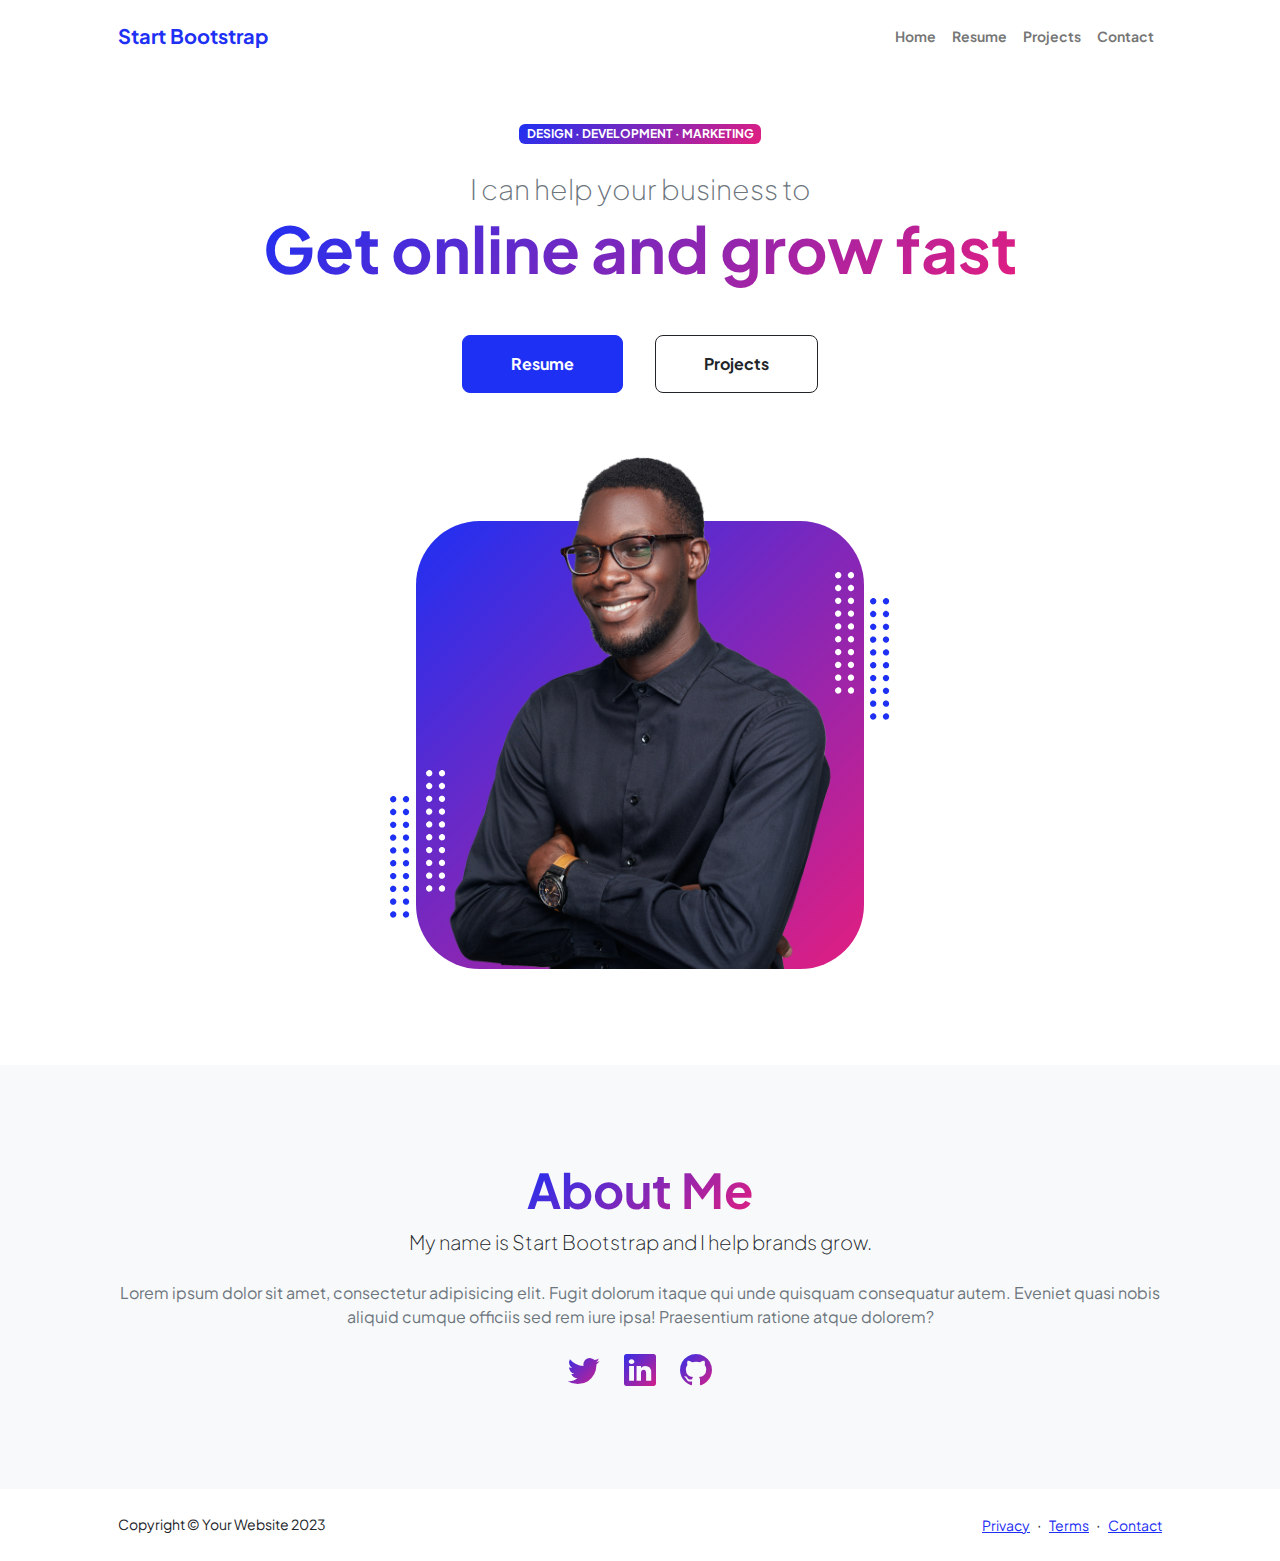
<file: index.html>
<!DOCTYPE html>
<html lang="en">
    <head>
        <meta charset="utf-8" />
        <meta name="viewport" content="width=device-width, initial-scale=1, shrink-to-fit=no" />
        <meta name="description" content="" />
        <meta name="author" content="" />
        <title>Personal - Start Bootstrap Theme</title>
        <!-- Favicon-->
        <link rel="icon" type="image/x-icon" href="assets/favicon.ico" />
        <!-- Custom Google font-->
        <link rel="preconnect" href="https://fonts.googleapis.com" />
        <link rel="preconnect" href="https://fonts.gstatic.com" crossorigin />
        <link href="https://fonts.googleapis.com/css2?family=Plus+Jakarta+Sans:wght@100;200;300;400;500;600;700;800;900&amp;display=swap" rel="stylesheet" />
        <!-- Bootstrap icons-->
        <link href="https://cdn.jsdelivr.net/npm/bootstrap-icons@1.8.1/font/bootstrap-icons.css" rel="stylesheet" />
        <!-- Core theme CSS (includes Bootstrap)-->
        <link href="css/styles.css" rel="stylesheet" />
    </head>
    <body class="d-flex flex-column h-100">
        <main class="flex-shrink-0">
            <!-- Navigation-->
            <nav class="navbar navbar-expand-lg navbar-light bg-white py-3">
                <div class="container px-5">
                    <a class="navbar-brand" href="index.html"><span class="fw-bolder text-primary">Start Bootstrap</span></a>
                    <button class="navbar-toggler" type="button" data-bs-toggle="collapse" data-bs-target="#navbarSupportedContent" aria-controls="navbarSupportedContent" aria-expanded="false" aria-label="Toggle navigation"><span class="navbar-toggler-icon"></span></button>
                    <div class="collapse navbar-collapse" id="navbarSupportedContent">
                        <ul class="navbar-nav ms-auto mb-2 mb-lg-0 small fw-bolder">
                            <li class="nav-item"><a class="nav-link" href="index.html">Home</a></li>
                            <li class="nav-item"><a class="nav-link" href="resume.html">Resume</a></li>
                            <li class="nav-item"><a class="nav-link" href="projects.html">Projects</a></li>
                            <li class="nav-item"><a class="nav-link" href="contact.html">Contact</a></li>
                        </ul>
                    </div>
                </div>
            </nav>
            <!-- Header-->
            <header class="py-5">
                <div class="container px-5 pb-5">
                    <div class="row gx-5 align-items-center">
                        <div class="col-xxl-5">
                            <!-- Header text content-->
                            <div class="text-center text-xxl-start">
                                <div class="badge bg-gradient-primary-to-secondary text-white mb-4"><div class="text-uppercase">Design &middot; Development &middot; Marketing</div></div>
                                <div class="fs-3 fw-light text-muted">I can help your business to</div>
                                <h1 class="display-3 fw-bolder mb-5"><span class="text-gradient d-inline">Get online and grow fast</span></h1>
                                <div class="d-grid gap-3 d-sm-flex justify-content-sm-center justify-content-xxl-start mb-3">
                                    <a class="btn btn-primary btn-lg px-5 py-3 me-sm-3 fs-6 fw-bolder" href="resume.html">Resume</a>
                                    <a class="btn btn-outline-dark btn-lg px-5 py-3 fs-6 fw-bolder" href="projects.html">Projects</a>
                                </div>
                            </div>
                        </div>
                        <div class="col-xxl-7">
                            <!-- Header profile picture-->
                            <div class="d-flex justify-content-center mt-5 mt-xxl-0">
                                <div class="profile bg-gradient-primary-to-secondary">
                                    <!-- TIP: For best results, use a photo with a transparent background like the demo example below-->
                                    <!-- Watch a tutorial on how to do this on YouTube (link)-->
                                    <img class="profile-img" src="assets/profile.png" alt="..." />
                                    <div class="dots-1">
                                        <!-- SVG Dots-->
                                        <svg version="1.1" xmlns="http://www.w3.org/2000/svg" xmlns:xlink="http://www.w3.org/1999/xlink" x="0px" y="0px" viewBox="0 0 191.6 1215.4" style="enable-background: new 0 0 191.6 1215.4" xml:space="preserve">
                                            <g transform="translate(0.000000,1280.000000) scale(0.100000,-0.100000)">
                                                <path d="M227.7,12788.6c-105-35-200-141-222-248c-43-206,163-412,369-369c155,32,275,190,260,339c-11,105-90,213-190,262        C383.7,12801.6,289.7,12808.6,227.7,12788.6z"></path>
                                                <path d="M1507.7,12788.6c-151-50-253-216-222-362c25-119,136-230,254-255c194-41,395,142,375,339c-11,105-90,213-190,262        C1663.7,12801.6,1569.7,12808.6,1507.7,12788.6z"></path>
                                                <path d="M227.7,11508.6c-105-35-200-141-222-248c-43-206,163-412,369-369c155,32,275,190,260,339c-11,105-90,213-190,262        C383.7,11521.6,289.7,11528.6,227.7,11508.6z"></path>
                                                <path d="M1507.7,11508.6c-151-50-253-216-222-362c25-119,136-230,254-255c194-41,395,142,375,339c-11,105-90,213-190,262        C1663.7,11521.6,1569.7,11528.6,1507.7,11508.6z"></path>
                                                <path d="M227.7,10228.6c-105-35-200-141-222-248c-43-206,163-412,369-369c155,32,275,190,260,339c-11,105-90,213-190,262        C383.7,10241.6,289.7,10248.6,227.7,10228.6z"></path>
                                                <path d="M1507.7,10228.6c-105-35-200-141-222-248c-43-206,163-412,369-369c155,32,275,190,260,339c-11,105-90,213-190,262        C1663.7,10241.6,1569.7,10248.6,1507.7,10228.6z"></path>
                                                <path d="M227.7,8948.6c-105-35-200-141-222-248c-43-206,163-412,369-369c155,32,275,190,260,339c-11,105-90,213-190,262        C383.7,8961.6,289.7,8968.6,227.7,8948.6z"></path>
                                                <path d="M1507.7,8948.6c-105-35-200-141-222-248c-43-206,163-412,369-369c155,32,275,190,260,339c-11,105-90,213-190,262        C1663.7,8961.6,1569.7,8968.6,1507.7,8948.6z"></path>
                                                <path d="M227.7,7668.6c-105-35-200-141-222-248c-43-206,163-412,369-369c155,32,275,190,260,339c-11,105-90,213-190,262        C383.7,7681.6,289.7,7688.6,227.7,7668.6z"></path>
                                                <path d="M1507.7,7668.6c-105-35-200-141-222-248c-43-206,163-412,369-369c155,32,275,190,260,339c-11,105-90,213-190,262        C1663.7,7681.6,1569.7,7688.6,1507.7,7668.6z"></path>
                                                <path d="M227.7,6388.6c-105-35-200-141-222-248c-43-206,163-412,369-369c155,32,275,190,260,339c-11,105-90,213-190,262        C383.7,6401.6,289.7,6408.6,227.7,6388.6z"></path>
                                                <path d="M1507.7,6388.6c-105-35-200-141-222-248c-43-206,163-412,369-369c155,32,275,190,260,339c-11,105-90,213-190,262        C1663.7,6401.6,1569.7,6408.6,1507.7,6388.6z"></path>
                                                <path d="M227.7,5108.6c-105-35-200-141-222-248c-43-206,163-412,369-369c155,32,275,190,260,339c-11,105-90,213-190,262        C383.7,5121.6,289.7,5128.6,227.7,5108.6z"></path>
                                                <path d="M1507.7,5108.6c-105-35-200-141-222-248c-43-206,163-412,369-369c155,32,275,190,260,339c-11,105-90,213-190,262        C1663.7,5121.6,1569.7,5128.6,1507.7,5108.6z"></path>
                                                <path d="M227.7,3828.6c-105-35-200-141-222-248c-43-206,163-412,369-369c155,32,275,190,260,339c-11,105-90,213-190,262        C383.7,3841.6,289.7,3848.6,227.7,3828.6z"></path>
                                                <path d="M1507.7,3828.6c-105-35-200-141-222-248c-43-206,163-412,369-369c155,32,275,190,260,339c-11,105-90,213-190,262        C1663.7,3841.6,1569.7,3848.6,1507.7,3828.6z"></path>
                                                <path d="M227.7,2548.6c-105-35-200-141-222-248c-43-206,163-412,369-369c155,32,275,190,260,339c-11,105-90,213-190,262        C383.7,2561.6,289.7,2568.6,227.7,2548.6z"></path>
                                                <path d="M1507.7,2548.6c-105-35-200-141-222-248c-43-206,163-412,369-369c155,32,275,190,260,339c-11,105-90,213-190,262        C1663.7,2561.6,1569.7,2568.6,1507.7,2548.6z"></path>
                                                <path d="M227.7,1268.6c-105-35-200-141-222-248c-43-206,163-412,369-369c155,32,275,190,260,339c-11,105-90,213-190,262        C383.7,1281.6,289.7,1288.6,227.7,1268.6z"></path>
                                                <path d="M1507.7,1268.6c-105-35-200-141-222-248c-43-206,163-412,369-369c155,32,275,190,260,339c-11,105-90,213-190,262        C1663.7,1281.6,1569.7,1288.6,1507.7,1268.6z"></path>
                                            </g>
                                        </svg>
                                        <!-- END of SVG dots-->
                                    </div>
                                    <div class="dots-2">
                                        <!-- SVG Dots-->
                                        <svg version="1.1" xmlns="http://www.w3.org/2000/svg" xmlns:xlink="http://www.w3.org/1999/xlink" x="0px" y="0px" viewBox="0 0 191.6 1215.4" style="enable-background: new 0 0 191.6 1215.4" xml:space="preserve">
                                            <g transform="translate(0.000000,1280.000000) scale(0.100000,-0.100000)">
                                                <path d="M227.7,12788.6c-105-35-200-141-222-248c-43-206,163-412,369-369c155,32,275,190,260,339c-11,105-90,213-190,262        C383.7,12801.6,289.7,12808.6,227.7,12788.6z"></path>
                                                <path d="M1507.7,12788.6c-151-50-253-216-222-362c25-119,136-230,254-255c194-41,395,142,375,339c-11,105-90,213-190,262        C1663.7,12801.6,1569.7,12808.6,1507.7,12788.6z"></path>
                                                <path d="M227.7,11508.6c-105-35-200-141-222-248c-43-206,163-412,369-369c155,32,275,190,260,339c-11,105-90,213-190,262        C383.7,11521.6,289.7,11528.6,227.7,11508.6z"></path>
                                                <path d="M1507.7,11508.6c-151-50-253-216-222-362c25-119,136-230,254-255c194-41,395,142,375,339c-11,105-90,213-190,262        C1663.7,11521.6,1569.7,11528.6,1507.7,11508.6z"></path>
                                                <path d="M227.7,10228.6c-105-35-200-141-222-248c-43-206,163-412,369-369c155,32,275,190,260,339c-11,105-90,213-190,262        C383.7,10241.6,289.7,10248.6,227.7,10228.6z"></path>
                                                <path d="M1507.7,10228.6c-105-35-200-141-222-248c-43-206,163-412,369-369c155,32,275,190,260,339c-11,105-90,213-190,262        C1663.7,10241.6,1569.7,10248.6,1507.7,10228.6z"></path>
                                                <path d="M227.7,8948.6c-105-35-200-141-222-248c-43-206,163-412,369-369c155,32,275,190,260,339c-11,105-90,213-190,262        C383.7,8961.6,289.7,8968.6,227.7,8948.6z"></path>
                                                <path d="M1507.7,8948.6c-105-35-200-141-222-248c-43-206,163-412,369-369c155,32,275,190,260,339c-11,105-90,213-190,262        C1663.7,8961.6,1569.7,8968.6,1507.7,8948.6z"></path>
                                                <path d="M227.7,7668.6c-105-35-200-141-222-248c-43-206,163-412,369-369c155,32,275,190,260,339c-11,105-90,213-190,262        C383.7,7681.6,289.7,7688.6,227.7,7668.6z"></path>
                                                <path d="M1507.7,7668.6c-105-35-200-141-222-248c-43-206,163-412,369-369c155,32,275,190,260,339c-11,105-90,213-190,262        C1663.7,7681.6,1569.7,7688.6,1507.7,7668.6z"></path>
                                                <path d="M227.7,6388.6c-105-35-200-141-222-248c-43-206,163-412,369-369c155,32,275,190,260,339c-11,105-90,213-190,262        C383.7,6401.6,289.7,6408.6,227.7,6388.6z"></path>
                                                <path d="M1507.7,6388.6c-105-35-200-141-222-248c-43-206,163-412,369-369c155,32,275,190,260,339c-11,105-90,213-190,262        C1663.7,6401.6,1569.7,6408.6,1507.7,6388.6z"></path>
                                                <path d="M227.7,5108.6c-105-35-200-141-222-248c-43-206,163-412,369-369c155,32,275,190,260,339c-11,105-90,213-190,262        C383.7,5121.6,289.7,5128.6,227.7,5108.6z"></path>
                                                <path d="M1507.7,5108.6c-105-35-200-141-222-248c-43-206,163-412,369-369c155,32,275,190,260,339c-11,105-90,213-190,262        C1663.7,5121.6,1569.7,5128.6,1507.7,5108.6z"></path>
                                                <path d="M227.7,3828.6c-105-35-200-141-222-248c-43-206,163-412,369-369c155,32,275,190,260,339c-11,105-90,213-190,262        C383.7,3841.6,289.7,3848.6,227.7,3828.6z"></path>
                                                <path d="M1507.7,3828.6c-105-35-200-141-222-248c-43-206,163-412,369-369c155,32,275,190,260,339c-11,105-90,213-190,262        C1663.7,3841.6,1569.7,3848.6,1507.7,3828.6z"></path>
                                                <path d="M227.7,2548.6c-105-35-200-141-222-248c-43-206,163-412,369-369c155,32,275,190,260,339c-11,105-90,213-190,262        C383.7,2561.6,289.7,2568.6,227.7,2548.6z"></path>
                                                <path d="M1507.7,2548.6c-105-35-200-141-222-248c-43-206,163-412,369-369c155,32,275,190,260,339c-11,105-90,213-190,262        C1663.7,2561.6,1569.7,2568.6,1507.7,2548.6z"></path>
                                                <path d="M227.7,1268.6c-105-35-200-141-222-248c-43-206,163-412,369-369c155,32,275,190,260,339c-11,105-90,213-190,262        C383.7,1281.6,289.7,1288.6,227.7,1268.6z"></path>
                                                <path d="M1507.7,1268.6c-105-35-200-141-222-248c-43-206,163-412,369-369c155,32,275,190,260,339c-11,105-90,213-190,262        C1663.7,1281.6,1569.7,1288.6,1507.7,1268.6z"></path>
                                            </g>
                                        </svg>
                                        <!-- END of SVG dots-->
                                    </div>
                                    <div class="dots-3">
                                        <!-- SVG Dots-->
                                        <svg version="1.1" xmlns="http://www.w3.org/2000/svg" xmlns:xlink="http://www.w3.org/1999/xlink" x="0px" y="0px" viewBox="0 0 191.6 1215.4" style="enable-background: new 0 0 191.6 1215.4" xml:space="preserve">
                                            <g transform="translate(0.000000,1280.000000) scale(0.100000,-0.100000)">
                                                <path d="M227.7,12788.6c-105-35-200-141-222-248c-43-206,163-412,369-369c155,32,275,190,260,339c-11,105-90,213-190,262        C383.7,12801.6,289.7,12808.6,227.7,12788.6z"></path>
                                                <path d="M1507.7,12788.6c-151-50-253-216-222-362c25-119,136-230,254-255c194-41,395,142,375,339c-11,105-90,213-190,262        C1663.7,12801.6,1569.7,12808.6,1507.7,12788.6z"></path>
                                                <path d="M227.7,11508.6c-105-35-200-141-222-248c-43-206,163-412,369-369c155,32,275,190,260,339c-11,105-90,213-190,262        C383.7,11521.6,289.7,11528.6,227.7,11508.6z"></path>
                                                <path d="M1507.7,11508.6c-151-50-253-216-222-362c25-119,136-230,254-255c194-41,395,142,375,339c-11,105-90,213-190,262        C1663.7,11521.6,1569.7,11528.6,1507.7,11508.6z"></path>
                                                <path d="M227.7,10228.6c-105-35-200-141-222-248c-43-206,163-412,369-369c155,32,275,190,260,339c-11,105-90,213-190,262        C383.7,10241.6,289.7,10248.6,227.7,10228.6z"></path>
                                                <path d="M1507.7,10228.6c-105-35-200-141-222-248c-43-206,163-412,369-369c155,32,275,190,260,339c-11,105-90,213-190,262        C1663.7,10241.6,1569.7,10248.6,1507.7,10228.6z"></path>
                                                <path d="M227.7,8948.6c-105-35-200-141-222-248c-43-206,163-412,369-369c155,32,275,190,260,339c-11,105-90,213-190,262        C383.7,8961.6,289.7,8968.6,227.7,8948.6z"></path>
                                                <path d="M1507.7,8948.6c-105-35-200-141-222-248c-43-206,163-412,369-369c155,32,275,190,260,339c-11,105-90,213-190,262        C1663.7,8961.6,1569.7,8968.6,1507.7,8948.6z"></path>
                                                <path d="M227.7,7668.6c-105-35-200-141-222-248c-43-206,163-412,369-369c155,32,275,190,260,339c-11,105-90,213-190,262        C383.7,7681.6,289.7,7688.6,227.7,7668.6z"></path>
                                                <path d="M1507.7,7668.6c-105-35-200-141-222-248c-43-206,163-412,369-369c155,32,275,190,260,339c-11,105-90,213-190,262        C1663.7,7681.6,1569.7,7688.6,1507.7,7668.6z"></path>
                                                <path d="M227.7,6388.6c-105-35-200-141-222-248c-43-206,163-412,369-369c155,32,275,190,260,339c-11,105-90,213-190,262        C383.7,6401.6,289.7,6408.6,227.7,6388.6z"></path>
                                                <path d="M1507.7,6388.6c-105-35-200-141-222-248c-43-206,163-412,369-369c155,32,275,190,260,339c-11,105-90,213-190,262        C1663.7,6401.6,1569.7,6408.6,1507.7,6388.6z"></path>
                                                <path d="M227.7,5108.6c-105-35-200-141-222-248c-43-206,163-412,369-369c155,32,275,190,260,339c-11,105-90,213-190,262        C383.7,5121.6,289.7,5128.6,227.7,5108.6z"></path>
                                                <path d="M1507.7,5108.6c-105-35-200-141-222-248c-43-206,163-412,369-369c155,32,275,190,260,339c-11,105-90,213-190,262        C1663.7,5121.6,1569.7,5128.6,1507.7,5108.6z"></path>
                                                <path d="M227.7,3828.6c-105-35-200-141-222-248c-43-206,163-412,369-369c155,32,275,190,260,339c-11,105-90,213-190,262        C383.7,3841.6,289.7,3848.6,227.7,3828.6z"></path>
                                                <path d="M1507.7,3828.6c-105-35-200-141-222-248c-43-206,163-412,369-369c155,32,275,190,260,339c-11,105-90,213-190,262        C1663.7,3841.6,1569.7,3848.6,1507.7,3828.6z"></path>
                                                <path d="M227.7,2548.6c-105-35-200-141-222-248c-43-206,163-412,369-369c155,32,275,190,260,339c-11,105-90,213-190,262        C383.7,2561.6,289.7,2568.6,227.7,2548.6z"></path>
                                                <path d="M1507.7,2548.6c-105-35-200-141-222-248c-43-206,163-412,369-369c155,32,275,190,260,339c-11,105-90,213-190,262        C1663.7,2561.6,1569.7,2568.6,1507.7,2548.6z"></path>
                                                <path d="M227.7,1268.6c-105-35-200-141-222-248c-43-206,163-412,369-369c155,32,275,190,260,339c-11,105-90,213-190,262        C383.7,1281.6,289.7,1288.6,227.7,1268.6z"></path>
                                                <path d="M1507.7,1268.6c-105-35-200-141-222-248c-43-206,163-412,369-369c155,32,275,190,260,339c-11,105-90,213-190,262        C1663.7,1281.6,1569.7,1288.6,1507.7,1268.6z"></path>
                                            </g>
                                        </svg>
                                        <!-- END of SVG dots-->
                                    </div>
                                    <div class="dots-4">
                                        <!-- SVG Dots-->
                                        <svg version="1.1" xmlns="http://www.w3.org/2000/svg" xmlns:xlink="http://www.w3.org/1999/xlink" x="0px" y="0px" viewBox="0 0 191.6 1215.4" style="enable-background: new 0 0 191.6 1215.4" xml:space="preserve">
                                            <g transform="translate(0.000000,1280.000000) scale(0.100000,-0.100000)">
                                                <path d="M227.7,12788.6c-105-35-200-141-222-248c-43-206,163-412,369-369c155,32,275,190,260,339c-11,105-90,213-190,262        C383.7,12801.6,289.7,12808.6,227.7,12788.6z"></path>
                                                <path d="M1507.7,12788.6c-151-50-253-216-222-362c25-119,136-230,254-255c194-41,395,142,375,339c-11,105-90,213-190,262        C1663.7,12801.6,1569.7,12808.6,1507.7,12788.6z"></path>
                                                <path d="M227.7,11508.6c-105-35-200-141-222-248c-43-206,163-412,369-369c155,32,275,190,260,339c-11,105-90,213-190,262        C383.7,11521.6,289.7,11528.6,227.7,11508.6z"></path>
                                                <path d="M1507.7,11508.6c-151-50-253-216-222-362c25-119,136-230,254-255c194-41,395,142,375,339c-11,105-90,213-190,262        C1663.7,11521.6,1569.7,11528.6,1507.7,11508.6z"></path>
                                                <path d="M227.7,10228.6c-105-35-200-141-222-248c-43-206,163-412,369-369c155,32,275,190,260,339c-11,105-90,213-190,262        C383.7,10241.6,289.7,10248.6,227.7,10228.6z"></path>
                                                <path d="M1507.7,10228.6c-105-35-200-141-222-248c-43-206,163-412,369-369c155,32,275,190,260,339c-11,105-90,213-190,262        C1663.7,10241.6,1569.7,10248.6,1507.7,10228.6z"></path>
                                                <path d="M227.7,8948.6c-105-35-200-141-222-248c-43-206,163-412,369-369c155,32,275,190,260,339c-11,105-90,213-190,262        C383.7,8961.6,289.7,8968.6,227.7,8948.6z"></path>
                                                <path d="M1507.7,8948.6c-105-35-200-141-222-248c-43-206,163-412,369-369c155,32,275,190,260,339c-11,105-90,213-190,262        C1663.7,8961.6,1569.7,8968.6,1507.7,8948.6z"></path>
                                                <path d="M227.7,7668.6c-105-35-200-141-222-248c-43-206,163-412,369-369c155,32,275,190,260,339c-11,105-90,213-190,262        C383.7,7681.6,289.7,7688.6,227.7,7668.6z"></path>
                                                <path d="M1507.7,7668.6c-105-35-200-141-222-248c-43-206,163-412,369-369c155,32,275,190,260,339c-11,105-90,213-190,262        C1663.7,7681.6,1569.7,7688.6,1507.7,7668.6z"></path>
                                                <path d="M227.7,6388.6c-105-35-200-141-222-248c-43-206,163-412,369-369c155,32,275,190,260,339c-11,105-90,213-190,262        C383.7,6401.6,289.7,6408.6,227.7,6388.6z"></path>
                                                <path d="M1507.7,6388.6c-105-35-200-141-222-248c-43-206,163-412,369-369c155,32,275,190,260,339c-11,105-90,213-190,262        C1663.7,6401.6,1569.7,6408.6,1507.7,6388.6z"></path>
                                                <path d="M227.7,5108.6c-105-35-200-141-222-248c-43-206,163-412,369-369c155,32,275,190,260,339c-11,105-90,213-190,262        C383.7,5121.6,289.7,5128.6,227.7,5108.6z"></path>
                                                <path d="M1507.7,5108.6c-105-35-200-141-222-248c-43-206,163-412,369-369c155,32,275,190,260,339c-11,105-90,213-190,262        C1663.7,5121.6,1569.7,5128.6,1507.7,5108.6z"></path>
                                                <path d="M227.7,3828.6c-105-35-200-141-222-248c-43-206,163-412,369-369c155,32,275,190,260,339c-11,105-90,213-190,262        C383.7,3841.6,289.7,3848.6,227.7,3828.6z"></path>
                                                <path d="M1507.7,3828.6c-105-35-200-141-222-248c-43-206,163-412,369-369c155,32,275,190,260,339c-11,105-90,213-190,262        C1663.7,3841.6,1569.7,3848.6,1507.7,3828.6z"></path>
                                                <path d="M227.7,2548.6c-105-35-200-141-222-248c-43-206,163-412,369-369c155,32,275,190,260,339c-11,105-90,213-190,262        C383.7,2561.6,289.7,2568.6,227.7,2548.6z"></path>
                                                <path d="M1507.7,2548.6c-105-35-200-141-222-248c-43-206,163-412,369-369c155,32,275,190,260,339c-11,105-90,213-190,262        C1663.7,2561.6,1569.7,2568.6,1507.7,2548.6z"></path>
                                                <path d="M227.7,1268.6c-105-35-200-141-222-248c-43-206,163-412,369-369c155,32,275,190,260,339c-11,105-90,213-190,262        C383.7,1281.6,289.7,1288.6,227.7,1268.6z"></path>
                                                <path d="M1507.7,1268.6c-105-35-200-141-222-248c-43-206,163-412,369-369c155,32,275,190,260,339c-11,105-90,213-190,262        C1663.7,1281.6,1569.7,1288.6,1507.7,1268.6z"></path>
                                            </g>
                                        </svg>
                                        <!-- END of SVG dots-->
                                    </div>
                                </div>
                            </div>
                        </div>
                    </div>
                </div>
            </header>
            <!-- About Section-->
            <section class="bg-light py-5">
                <div class="container px-5">
                    <div class="row gx-5 justify-content-center">
                        <div class="col-xxl-8">
                            <div class="text-center my-5">
                                <h2 class="display-5 fw-bolder"><span class="text-gradient d-inline">About Me</span></h2>
                                <p class="lead fw-light mb-4">My name is Start Bootstrap and I help brands grow.</p>
                                <p class="text-muted">Lorem ipsum dolor sit amet, consectetur adipisicing elit. Fugit dolorum itaque qui unde quisquam consequatur autem. Eveniet quasi nobis aliquid cumque officiis sed rem iure ipsa! Praesentium ratione atque dolorem?</p>
                                <div class="d-flex justify-content-center fs-2 gap-4">
                                    <a class="text-gradient" href="#!"><i class="bi bi-twitter"></i></a>
                                    <a class="text-gradient" href="#!"><i class="bi bi-linkedin"></i></a>
                                    <a class="text-gradient" href="#!"><i class="bi bi-github"></i></a>
                                </div>
                            </div>
                        </div>
                    </div>
                </div>
            </section>
        </main>
        <!-- Footer-->
        <footer class="bg-white py-4 mt-auto">
            <div class="container px-5">
                <div class="row align-items-center justify-content-between flex-column flex-sm-row">
                    <div class="col-auto"><div class="small m-0">Copyright &copy; Your Website 2023</div></div>
                    <div class="col-auto">
                        <a class="small" href="#!">Privacy</a>
                        <span class="mx-1">&middot;</span>
                        <a class="small" href="#!">Terms</a>
                        <span class="mx-1">&middot;</span>
                        <a class="small" href="#!">Contact</a>
                    </div>
                </div>
            </div>
        </footer>
        <!-- Bootstrap core JS-->
        <script src="https://cdn.jsdelivr.net/npm/bootstrap@5.2.3/dist/js/bootstrap.bundle.min.js"></script>
        <!-- Core theme JS-->
        <script src="js/scripts.js"></script>
    </body>
</html>
</file>
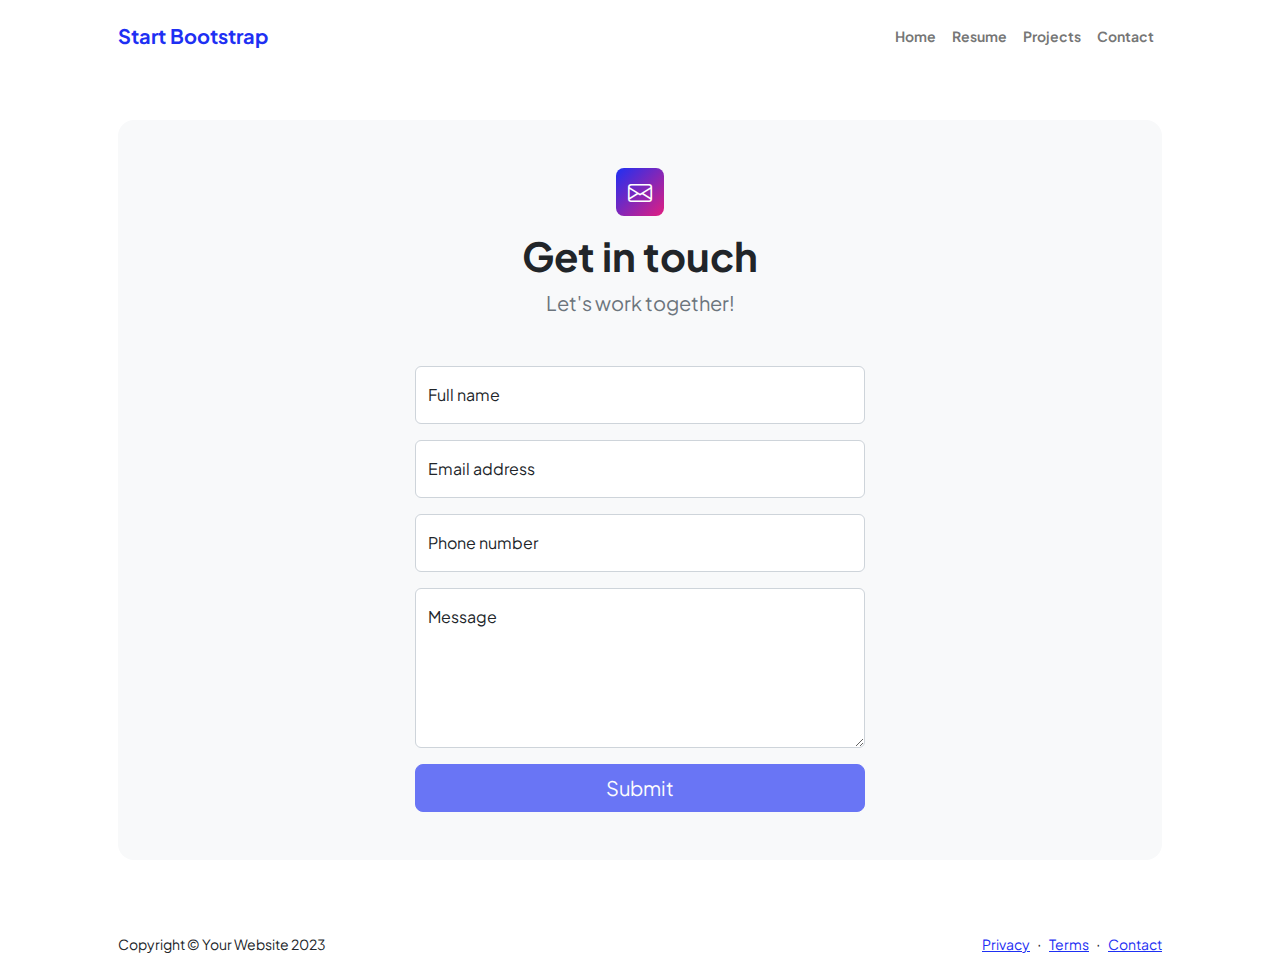
<file: contact.html>
<!DOCTYPE html>
<html lang="en">
    <head>
        <meta charset="utf-8" />
        <meta name="viewport" content="width=device-width, initial-scale=1, shrink-to-fit=no" />
        <meta name="description" content />
        <meta name="author" content />
        <title>Modern Business - Start Bootstrap Template</title>
        <!-- Favicon-->
        <link rel="icon" type="image/x-icon" href="assets/favicon.ico" />
        <!-- Custom Google font-->
        <link rel="preconnect" href="https://fonts.googleapis.com" />
        <link rel="preconnect" href="https://fonts.gstatic.com" crossorigin />
        <link href="https://fonts.googleapis.com/css2?family=Plus+Jakarta+Sans:wght@100;200;300;400;500;600;700;800;900&amp;display=swap" rel="stylesheet" />
        <!-- Bootstrap icons-->
        <link href="https://cdn.jsdelivr.net/npm/bootstrap-icons@1.8.1/font/bootstrap-icons.css" rel="stylesheet" />
        <!-- Core theme CSS (includes Bootstrap)-->
        <link href="css/styles.css" rel="stylesheet" />
    </head>
    <body class="d-flex flex-column">
        <main class="flex-shrink-0">
            <!-- Navigation-->
            <nav class="navbar navbar-expand-lg navbar-light bg-white py-3">
                <div class="container px-5">
                    <a class="navbar-brand" href="index.html"><span class="fw-bolder text-primary">Start Bootstrap</span></a>
                    <button class="navbar-toggler" type="button" data-bs-toggle="collapse" data-bs-target="#navbarSupportedContent" aria-controls="navbarSupportedContent" aria-expanded="false" aria-label="Toggle navigation"><span class="navbar-toggler-icon"></span></button>
                    <div class="collapse navbar-collapse" id="navbarSupportedContent">
                        <ul class="navbar-nav ms-auto mb-2 mb-lg-0 small fw-bolder">
                            <li class="nav-item"><a class="nav-link" href="index.html">Home</a></li>
                            <li class="nav-item"><a class="nav-link" href="resume.html">Resume</a></li>
                            <li class="nav-item"><a class="nav-link" href="projects.html">Projects</a></li>
                            <li class="nav-item"><a class="nav-link" href="contact.html">Contact</a></li>
                        </ul>
                    </div>
                </div>
            </nav>
            <!-- Page content-->
            <section class="py-5">
                <div class="container px-5">
                    <!-- Contact form-->
                    <div class="bg-light rounded-4 py-5 px-4 px-md-5">
                        <div class="text-center mb-5">
                            <div class="feature bg-primary bg-gradient-primary-to-secondary text-white rounded-3 mb-3"><i class="bi bi-envelope"></i></div>
                            <h1 class="fw-bolder">Get in touch</h1>
                            <p class="lead fw-normal text-muted mb-0">Let's work together!</p>
                        </div>
                        <div class="row gx-5 justify-content-center">
                            <div class="col-lg-8 col-xl-6">
                                <!-- * * * * * * * * * * * * * * *-->
                                <!-- * * SB Forms Contact Form * *-->
                                <!-- * * * * * * * * * * * * * * *-->
                                <!-- This form is pre-integrated with SB Forms.-->
                                <!-- To make this form functional, sign up at-->
                                <!-- https://startbootstrap.com/solution/contact-forms-->
                                <!-- to get an API token!-->
                                <form id="contactForm" data-sb-form-api-token="API_TOKEN">
                                    <!-- Name input-->
                                    <div class="form-floating mb-3">
                                        <input class="form-control" id="name" type="text" placeholder="Enter your name..." data-sb-validations="required" />
                                        <label for="name">Full name</label>
                                        <div class="invalid-feedback" data-sb-feedback="name:required">A name is required.</div>
                                    </div>
                                    <!-- Email address input-->
                                    <div class="form-floating mb-3">
                                        <input class="form-control" id="email" type="email" placeholder="name@example.com" data-sb-validations="required,email" />
                                        <label for="email">Email address</label>
                                        <div class="invalid-feedback" data-sb-feedback="email:required">An email is required.</div>
                                        <div class="invalid-feedback" data-sb-feedback="email:email">Email is not valid.</div>
                                    </div>
                                    <!-- Phone number input-->
                                    <div class="form-floating mb-3">
                                        <input class="form-control" id="phone" type="tel" placeholder="(123) 456-7890" data-sb-validations="required" />
                                        <label for="phone">Phone number</label>
                                        <div class="invalid-feedback" data-sb-feedback="phone:required">A phone number is required.</div>
                                    </div>
                                    <!-- Message input-->
                                    <div class="form-floating mb-3">
                                        <textarea class="form-control" id="message" type="text" placeholder="Enter your message here..." style="height: 10rem" data-sb-validations="required"></textarea>
                                        <label for="message">Message</label>
                                        <div class="invalid-feedback" data-sb-feedback="message:required">A message is required.</div>
                                    </div>
                                    <!-- Submit success message-->
                                    <!---->
                                    <!-- This is what your users will see when the form-->
                                    <!-- has successfully submitted-->
                                    <div class="d-none" id="submitSuccessMessage">
                                        <div class="text-center mb-3">
                                            <div class="fw-bolder">Form submission successful!</div>
                                            To activate this form, sign up at
                                            <br />
                                            <a href="https://startbootstrap.com/solution/contact-forms">https://startbootstrap.com/solution/contact-forms</a>
                                        </div>
                                    </div>
                                    <!-- Submit error message-->
                                    <!---->
                                    <!-- This is what your users will see when there is-->
                                    <!-- an error submitting the form-->
                                    <div class="d-none" id="submitErrorMessage"><div class="text-center text-danger mb-3">Error sending message!</div></div>
                                    <!-- Submit Button-->
                                    <div class="d-grid"><button class="btn btn-primary btn-lg disabled" id="submitButton" type="submit">Submit</button></div>
                                </form>
                            </div>
                        </div>
                    </div>
                </div>
            </section>
        </main>
        <!-- Footer-->
        <footer class="bg-white py-4 mt-auto">
            <div class="container px-5">
                <div class="row align-items-center justify-content-between flex-column flex-sm-row">
                    <div class="col-auto"><div class="small m-0">Copyright &copy; Your Website 2023</div></div>
                    <div class="col-auto">
                        <a class="small" href="#!">Privacy</a>
                        <span class="mx-1">&middot;</span>
                        <a class="small" href="#!">Terms</a>
                        <span class="mx-1">&middot;</span>
                        <a class="small" href="#!">Contact</a>
                    </div>
                </div>
            </div>
        </footer>
        <!-- Bootstrap core JS-->
        <script src="https://cdn.jsdelivr.net/npm/bootstrap@5.2.3/dist/js/bootstrap.bundle.min.js"></script>
        <!-- Core theme JS-->
        <script src="js/scripts.js"></script>
        <!-- * * * * * * * * * * * * * * * * * * * * * * * * * * * * * * * * * * * * * * * *-->
        <!-- * *                               SB Forms JS                               * *-->
        <!-- * * Activate your form at https://startbootstrap.com/solution/contact-forms * *-->
        <!-- * * * * * * * * * * * * * * * * * * * * * * * * * * * * * * * * * * * * * * * *-->
        <script src="https://cdn.startbootstrap.com/sb-forms-latest.js"></script>
    </body>
</html>
</file>
